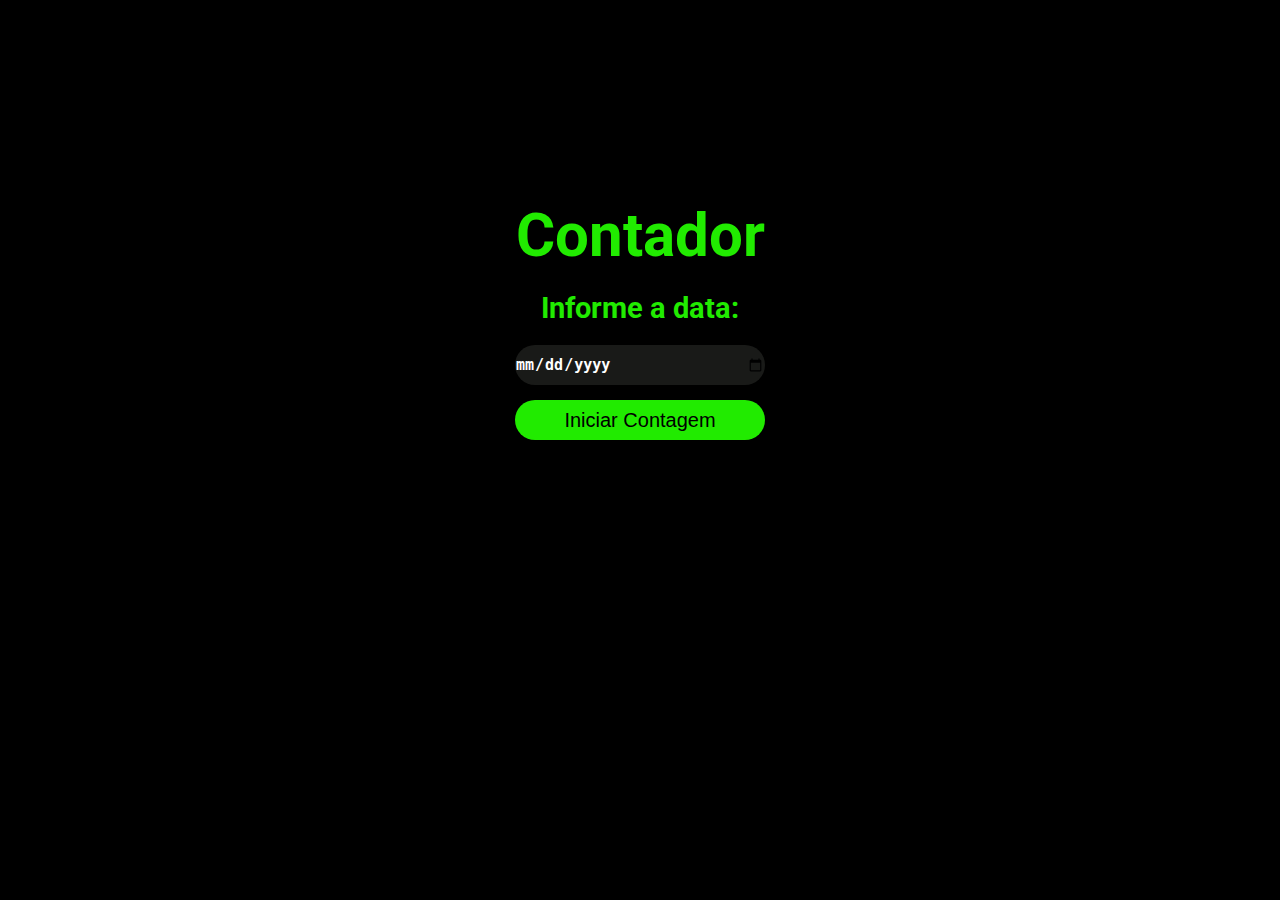
<file: index.html>
<!DOCTYPE html>
<html lang="pt-br">
<head>
    <meta charset="UTF-8">
    <meta name="viewport" content="width=device-width, initial-scale=1.0">
    <title>Contador</title>
    <link rel="stylesheet" href="index.css">
    <script src="index.js"></script>
</head>
<body>
    <div class="m-box">
        <h1>Contador</h1>
        <h3>Informe a data:</h3>
        <div class="input-box">
            <input type="date" id="date" name="date" required>
            <button type="button" onclick="verify()">Iniciar Contagem</button>
        </div>
    </div>
</body>
</html>
<!-- Contador
Informe uma data
DD/MM/AAAA
Iniciar contagem -->
</file>
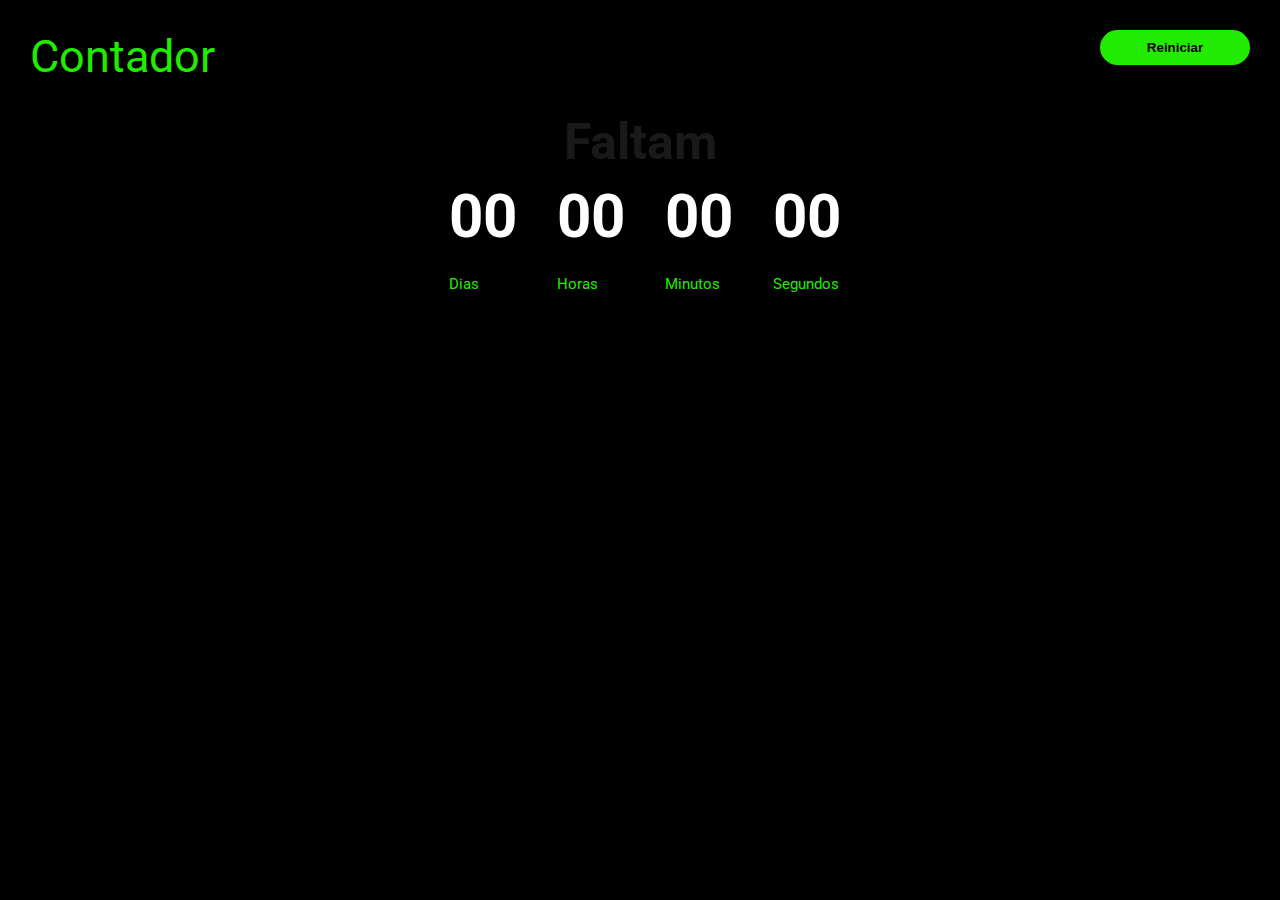
<file: contador.html>
<!DOCTYPE html>
<html lang="pt-br">
<head>
    <meta charset="UTF-8">
    <meta name="viewport" content="width=device-width, initial-scale=1.0">
    <link rel="stylesheet" href="contador.css">
    <script src="counter.js"></script>
    <title>Contador</title>
</head>
<body>
    <header><p class="count">Contador</p> <button class="reiniciar" onclick="reiniciar()" type="button">Reiniciar</button></header>
    <h3>Faltam</h3>
    <div class="count-data">
        <div class="count-data-1">
            <h2 id="dia">00</h2>
            <span>Dias</span>
        </div>

        <div class="count-data-1">
            <h2 id="hora">00</h2>
            <span>Horas</span>
        </div>

        <div class="count-data-1">
            <h2 id="min">00</h2>
            <span>Minutos</span>
        </div>

        <div class="count-data-1">
            <h2 id="sec">00</h2>
            <span>Segundos</span>
        </div>
    </div>
</body>
</html>




<!-- Contador
Reiniciar
Faltam
Dias Horas Minutos Segundos -->
</file>
<file: index.css>
@import url('https://fonts.googleapis.com/css2?family=Roboto:wght@100&display=swap');

* {
    margin: 0;
    padding: 0;
    border: 0;
}

body{
    background-color: #000000;
    font: 400 25px Roboto, sans-serif;
    display: flex;
    align-items: center;
    justify-content: center;
    
}
.m-box{
    color: #21EB00;
    margin: auto;
    padding: 200px;
    text-align: center;
}
h1{
    margin-bottom: 20px;
    font-weight: bold;
    font-size: 60px;
}

.input-box{
    display: grid;
    margin-top: 20px;
}

input{
    width: 250px;
    height: 40px;
    border-radius: 20px;
    font-size: 15px;
    font-weight: bold;
    background-color: #191A18;
    color: #ffffff;
    
}

button{
    margin-top: 15px;
    height: 40px;
    border-radius: 20px;
    background-color: #21EB00;
    font-size: 20px;
    cursor: pointer;
}
</file>
<file: contador.css>
@import url('https://fonts.googleapis.com/css2?family=Roboto:wght@100&display=swap');

* {
    margin: 0;
    padding: 0;
    border: 0;
}

body{
    background-color: #000000;
    font: 400 25px Roboto, sans-serif;
    color: #ffffff;
    margin-top: 10px;
}

header{
    display: flex;
    justify-content: space-between;
    margin: 30px;
}

h3{
    display: flex;
    justify-content: center;
    align-items: center;
    color: #191A18;
    font-size: 50px;
}

.count-data{
    display: flex;
    justify-content: center;

}
.count-data:after {
    content: "";
    display: table;
    margin-right: 30px;
}

.count-data-1{
    margin-top: 10px;
    margin-left: 40px;
    font-size: 40px;
}

span{
    font-size: 15px;
    color: #21EB00;
}

.count{
    font-size: 45px;
    color: #21EB00;
}

.reiniciar{
    width: 150px;
    height: 35px;
    border-radius: 20px;
    background-color: #21EB00;
    font-weight: 800;
    cursor: pointer;
}
</file>
